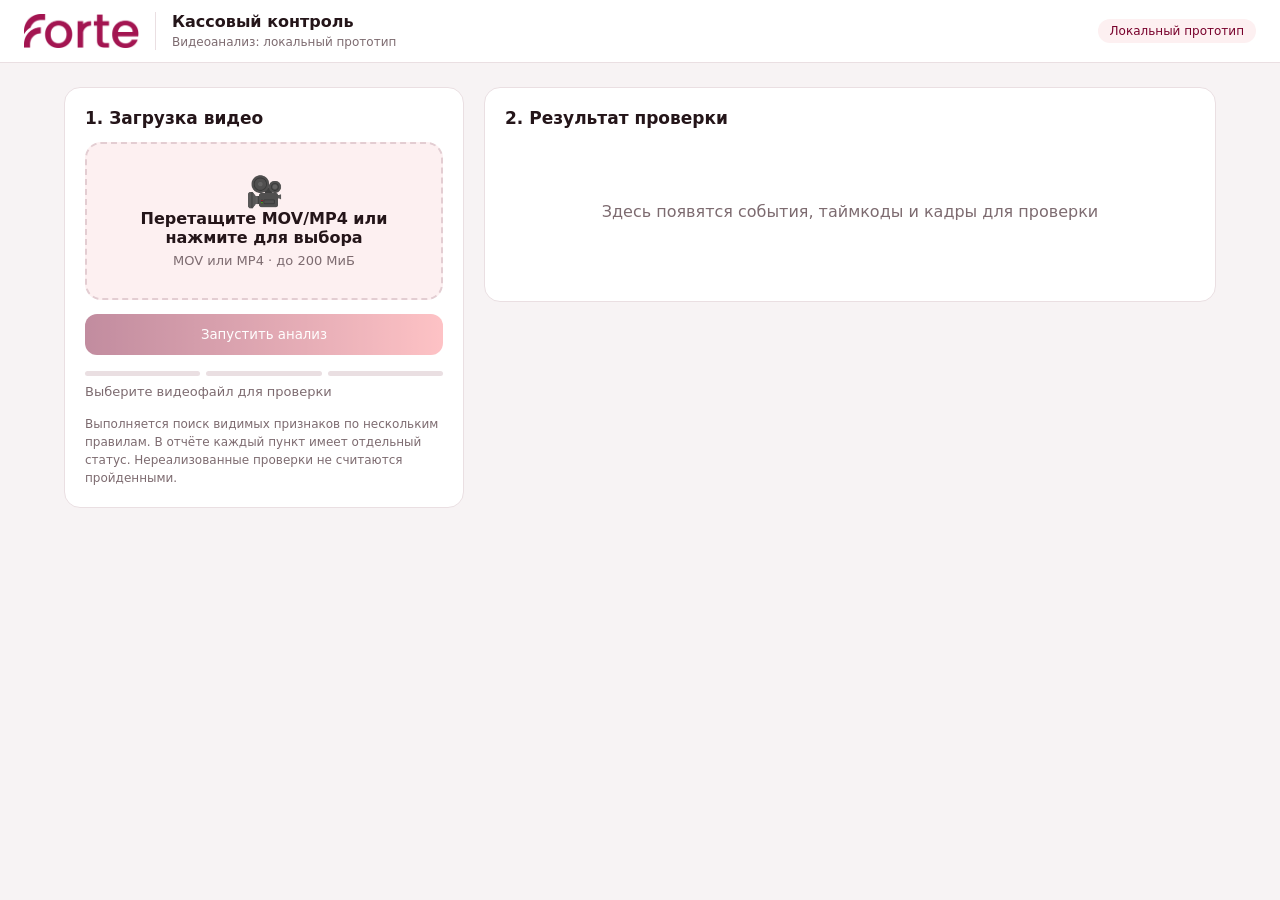
<file: frontend/forte_без_правил/index.html>
<!DOCTYPE html>
<html lang="ru">
<head>
  <meta charset="utf-8">
  <meta name="viewport" content="width=device-width, initial-scale=1">
  <title>Кассовый контроль — Forte</title>
  <link rel="stylesheet" href="style.css">
  <link rel="icon" href="images/icon.png" type="image/x-icon">
</head>
<body>

  <!-- Шапка -->
  <header class="header">
    <img class="header__logo" src="images/logo.png" alt="Forte">
    <div class="header__title">
      <b>Кассовый контроль</b>
      <span>Видеоанализ: локальный прототип</span>
    </div>
    <div class="badge">Локальный прототип</div>
  </header>

  <main class="layout">

    <!-- Левая колонка: загрузка видео -->
    <section class="card">
      <h2 class="card__title">1. Загрузка видео</h2>

      <label class="dropzone" id="dropzone">
        <input type="file" id="fileInput" accept=".mov,.mp4,video/quicktime,video/mp4" hidden>
        <div class="dropzone__icon">🎥</div>
        <b id="fileName">Перетащите MOV/MP4 или нажмите для выбора</b>
        <p>MOV или MP4 · до 200 МиБ</p>
      </label>

      <video class="preview" id="preview" controls muted playsinline></video>

      <button class="btn" id="startBtn" disabled>Запустить анализ</button>
      <button class="btn btn--secondary is-hidden" id="resetBtn">Проверить другое видео</button>

      <div class="progress" id="progress">
        <i></i><i></i><i></i>
      </div>
      <div class="status" id="status">Выберите видеофайл для проверки</div>
      <div class="error" id="error"></div>

      <p class="note">
        Выполняется поиск видимых признаков по нескольким правилам.
        В отчёте каждый пункт имеет отдельный статус. Нереализованные проверки не считаются пройденными.
      </p>
    </section>

    <!-- Правая колонка: результат -->
    <section class="card">
      <h2 class="card__title">2. Результат проверки</h2>

      <!-- Пустое состояние -->
      <div class="placeholder" id="placeholder">
        Здесь появятся события, таймкоды и кадры для проверки
      </div>

      <!-- Идёт анализ -->
      <div class="loader" id="loader">
        Идёт анализ видео. Это может занять несколько минут…
      </div>

      <!-- Готовый результат -->
      <div class="is-hidden" id="result">
        <div class="verdict" id="verdict">
          <span class="verdict__dot"></span>
          <div>
            <b id="verdictTitle"></b>
            <small id="verdictText"></small>
          </div>
        </div>

        <div class="timeline is-hidden" id="timelineBlock">
          <div class="timeline__bar" id="timelineBar"></div>
          <div class="timeline__scale">
            <span>0:00</span>
            <span id="timelineEnd"></span>
          </div>
        </div>

        <div id="violations"></div>
        <details class="ref">
          <summary>Статус каждого правила — включая непроверенные</summary>
          <div id="ruleChecks"></div>
        </details>
      </div>
    </section>
  </main>

  <!-- Увеличенный кадр -->
  <div class="lightbox" id="lightbox"><img alt="Кадр для ручной проверки"></div>

  <script src="app.js"></script>
</body>
</html>
</file>
<file: frontend/forte_без_правил/style.css>
/* ==========================================================
   Кассовый контроль — стили
   Структура:
   1. Переменные и базовые стили
   2. Шапка и раскладка
   3. Карточки и кнопки
   4. Загрузка видео
   5. Статус и прогресс
   6. Результат: вердикт, таймлайн, нарушения
   7. Просмотр кадра и адаптивность
   ========================================================== */

/* ---------- 1. Переменные и базовые стили ---------- */
:root {
  --brand: #78022C;
  --brand-light: #FD7A80;
  --gradient: linear-gradient(90deg, var(--brand), var(--brand-light));

  --bg: #f7f3f4;
  --card: #ffffff;
  --text: #241519;
  --text-muted: #7d6b70;
  --border: #eadfe2;
  --soft: #fdf0f1;
  --success: #1f8a4c;
  --danger: #c0152f;

  --radius: 16px;
}

* { box-sizing: border-box; }

body {
  margin: 0;
  font-family: Inter, "Segoe UI", system-ui, Arial, sans-serif;
  background: var(--bg);
  color: var(--text);
}

.is-hidden { display: none !important; }

/* ---------- 2. Шапка и раскладка ---------- */
.header {
  position: sticky;
  top: 0;
  z-index: 5;
  display: flex;
  align-items: center;
  gap: 16px;
  padding: 12px 24px;
  background: #fff;
  border-bottom: 1px solid var(--border);
}
.header__logo { height: 34px; }
.header__title {
  padding-left: 16px;
  border-left: 1px solid var(--border);
}
.header__title b { display: block; font-size: 16px; }
.header__title span { font-size: 12px; color: var(--text-muted); }

.badge {
  margin-left: auto;
  padding: 5px 12px;
  font-size: 12px;
  border-radius: 99px;
  background: var(--soft);
  color: var(--brand);
}

.layout {
  display: grid;
  grid-template-columns: 400px 1fr;
  gap: 20px;
  align-items: start;
  max-width: 1200px;
  margin: 0 auto;
  padding: 24px;
}

/* ---------- 3. Карточки и кнопки ---------- */
.card {
  padding: 20px;
  background: var(--card);
  border: 1px solid var(--border);
  border-radius: var(--radius);
}
.card__title { margin: 0 0 14px; font-size: 17px; }

.btn {
  width: 100%;
  margin-top: 14px;
  padding: 13px;
  border: 0;
  border-radius: 12px;
  background: var(--gradient);
  color: #fff;
  font: 600 15px inherit;
  font-family: inherit;
  cursor: pointer;
  transition: filter .2s;
}
.btn:hover:not(:disabled) { filter: brightness(1.08); }
.btn:disabled { opacity: .45; cursor: default; }

.btn--secondary {
  margin-top: 8px;
  background: #fff;
  color: var(--brand);
  border: 1px solid var(--border);
}

/* ---------- 4. Загрузка видео ---------- */
.dropzone {
  display: block;
  padding: 30px 16px;
  text-align: center;
  cursor: pointer;
  background: var(--soft);
  border: 2px dashed #e3cdd2;
  border-radius: var(--radius);
  transition: .2s;
}
.dropzone:hover,
.dropzone.is-over {
  border-color: var(--brand);
  background: #fbe6e8;
}
.dropzone__icon { font-size: 30px; }
.dropzone p { margin: 6px 0 0; font-size: 13px; color: var(--text-muted); }

.preview {
  display: none;
  width: 100%;
  max-height: 260px;
  margin-top: 14px;
  border-radius: 12px;
  background: #000;
}

/* ---------- 5. Статус и прогресс ---------- */
.progress { display: flex; gap: 6px; margin-top: 16px; }
.progress i {
  flex: 1;
  height: 5px;
  border-radius: 9px;
  background: var(--border);
  transition: .3s;
}
.progress i.is-active { background: var(--gradient); }

.status { margin-top: 8px; font-size: 13px; color: var(--text-muted); }
.error { display: none; margin-top: 10px; font-size: 13px; color: var(--danger); }
.note { margin: 16px 0 0; font-size: 12px; line-height: 1.5; color: var(--text-muted); }

.placeholder { padding: 60px 10px; text-align: center; color: var(--text-muted); }

.loader {
  display: none;
  padding: 60px 10px;
  text-align: center;
  color: var(--text-muted);
}
.loader::before {
  content: "";
  display: block;
  width: 38px;
  height: 38px;
  margin: 0 auto 14px;
  border: 4px solid var(--border);
  border-top-color: var(--brand);
  border-radius: 50%;
  animation: spin 1s linear infinite;
}
@keyframes spin { to { transform: rotate(360deg); } }

/* ---------- 6. Результат ---------- */
.verdict {
  display: flex;
  align-items: center;
  gap: 14px;
  padding: 16px;
  background: var(--soft);
  border: 1px solid var(--brand-light);
  border-radius: var(--radius);
}
.verdict--ok { background: #eef8f2; border-color: #9bd3b3; }

.verdict__dot {
  flex: none;
  width: 14px;
  height: 14px;
  border-radius: 50%;
  background: var(--brand);
  box-shadow: 0 0 0 6px rgba(253, 122, 128, .3);
}
.verdict--ok .verdict__dot {
  background: var(--success);
  box-shadow: 0 0 0 6px rgba(31, 138, 76, .2);
}
.verdict b { font-size: 17px; }
.verdict small { display: block; margin-top: 2px; color: var(--text-muted); }

/* Таймлайн с метками нарушений */
.timeline { margin: 20px 0 4px; }
.timeline__bar {
  position: relative;
  height: 12px;
  border-radius: 99px;
  background: var(--border);
}
.timeline__mark {
  position: absolute;
  top: -8px;
  width: 12px;
  height: 28px;
  border: 2px solid #fff;
  border-radius: 6px;
  background: var(--brand);
  transform: translateX(-6px);
  cursor: pointer;
}
.timeline__mark:hover { background: var(--brand-light); }
.timeline__scale {
  display: flex;
  justify-content: space-between;
  margin-top: 14px;
  font-size: 11px;
  color: var(--text-muted);
}

/* Карточка одного нарушения */
.violation {
  display: grid;
  grid-template-columns: 230px 1fr;
  gap: 16px;
  margin-top: 14px;
  padding: 16px;
  border: 1px solid var(--border);
  border-radius: var(--radius);
}
.frames { display: flex; flex-direction: column; gap: 8px; }
.frame {
  position: relative;
  aspect-ratio: 16 / 10;
  overflow: hidden;
  border-radius: 10px;
  background: #222;
  cursor: zoom-in;
}
.frame img { display: block; width: 100%; height: 100%; object-fit: cover; }
.frame span {
  position: absolute;
  left: 6px;
  bottom: 6px;
  padding: 2px 8px;
  font-size: 11px;
  color: #fff;
  background: rgba(0, 0, 0, .65);
  border-radius: 99px;
}
.frame--empty {
  display: grid;
  place-items: center;
  font-size: 12px;
  color: #aaa;
  cursor: default;
}

.tag {
  display: inline-block;
  margin-right: 6px;
  padding: 3px 10px;
  font-size: 12px;
  font-weight: 600;
  color: var(--brand);
  background: var(--soft);
  border-radius: 99px;
}
.violation h3 { margin: 8px 0 6px; font-size: 16px; }
.violation p { margin: 0 0 10px; font-size: 14px; line-height: 1.55; color: #5b4a50; }

.rule {
  padding: 10px 12px;
  font-size: 13px;
  background: var(--soft);
  border-left: 3px solid var(--brand);
  border-radius: 0 8px 8px 0;
}

.seek-btn {
  margin-top: 10px;
  padding: 7px 14px;
  font: 600 13px inherit;
  font-family: inherit;
  color: var(--brand);
  background: #fff;
  border: 1px solid var(--border);
  border-radius: 99px;
  cursor: pointer;
}
.seek-btn:hover { background: var(--soft); }

/* Справочник правил */
.catalog { max-width: 1200px; margin: 0 auto; padding: 0 24px 32px; }
.catalog summary { font-weight: 600; font-size: 16px; cursor: pointer; color: var(--brand); }
.catalog__meta { margin: 12px 0 4px; font-size: 13px; color: var(--text-muted); }
.rule-item { margin-top: 12px; padding: 14px 16px; border: 1px solid var(--border); border-radius: 12px; }
.rule-item h4 { margin: 0 0 6px; font-size: 15px; }
.rule-item p { margin: 6px 0 0; font-size: 13px; line-height: 1.5; color: #5b4a50; }
.rule-item b { color: var(--text); }
.rule__text { display: block; margin-top: 4px; color: #5b4a50; }

.catalog__h { margin: 20px 0 4px; font-size: 14px; color: var(--text-muted); }
.ref { margin-top: 8px; padding: 10px 14px; border: 1px solid var(--border); border-radius: 12px; }
.ref summary { font-size: 14px; font-weight: 600; cursor: pointer; }
.ref ul { margin: 8px 0 0; padding-left: 18px; font-size: 13px; line-height: 1.6; color: #5b4a50; }

/* ---------- 7. Просмотр кадра и адаптивность ---------- */
.lightbox {
  position: fixed;
  inset: 0;
  z-index: 20;
  display: none;
  place-items: center;
  background: rgba(0, 0, 0, .85);
  cursor: zoom-out;
}
.lightbox img { max-width: 92vw; max-height: 90vh; border-radius: 10px; }

@media (max-width: 900px) {
  .layout { grid-template-columns: 1fr; }
  .violation { grid-template-columns: 1fr; }
}
</file>
